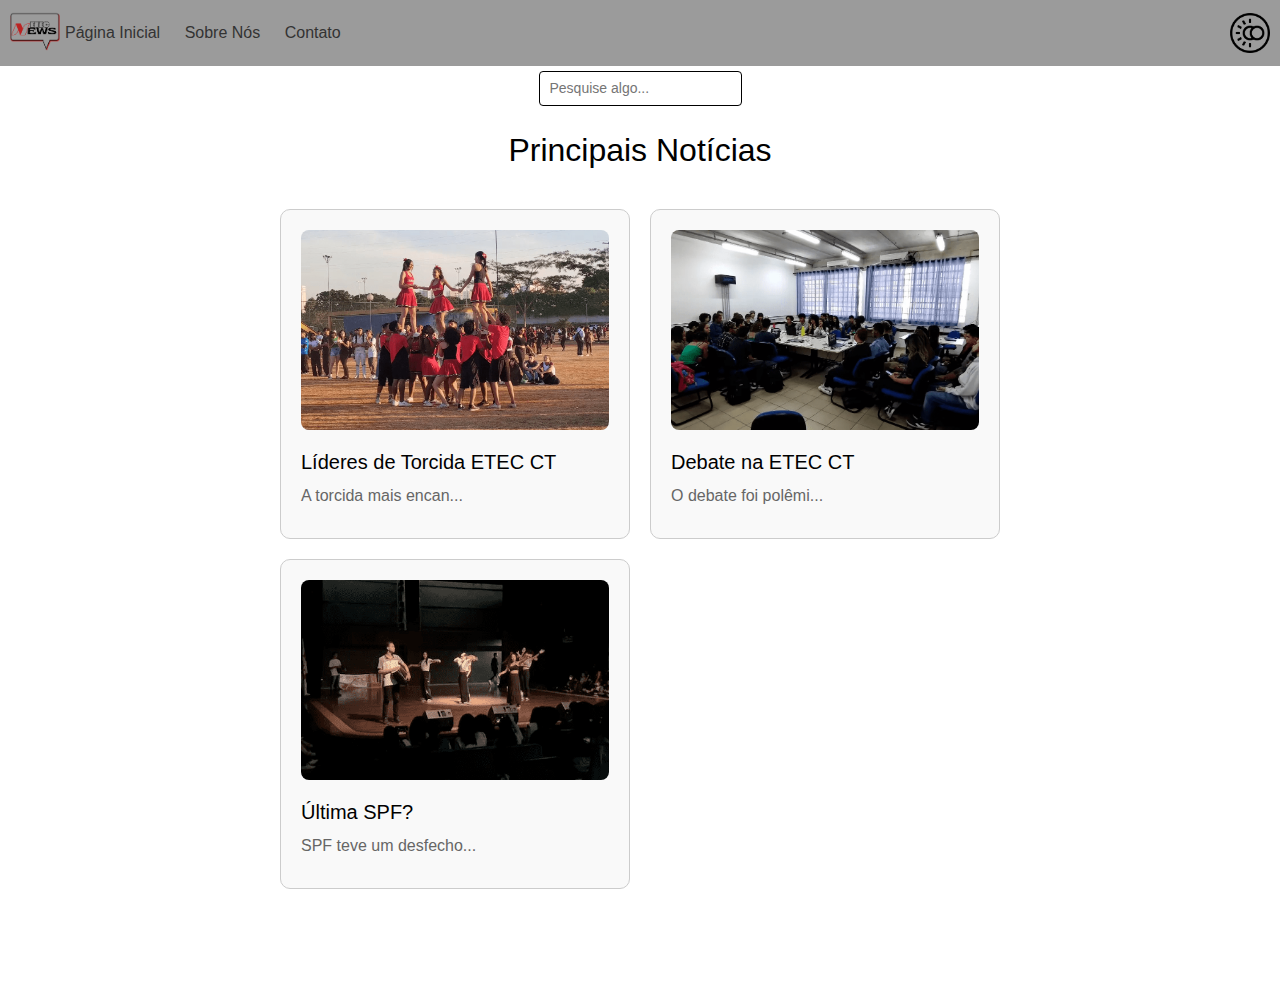
<file: index.html>
<!DOCTYPE html>
<html lang="pt-br">

<head>
  <meta charset="UTF-8">
  <meta http-equiv="X-UA-Compatible" content="IE=edge">
  <meta name="viewport" content="width=device-width, initial-scale=1.0">
  <link rel="icon" href="./assets/img/logop.png" alt="Logo da pagina" type="image/png">
  <link rel="stylesheet" href="./assets/css/style.css">
  <title>Notícias Etec</title>
</head>

<body>
  <nav class="cabecalho">
    <div class="nav">
      <a class="navbar-brand">
        <img src="./assets/img/logop.png" class="d-inline-block align-top logo" alt="Logo">
      </a>
      <ul>
        <li><a href="#">Página Inicial</a></li>
        <li><a href="sobre.html">Sobre Nós</a></li>
        <li><a href="contato.html">Contato</a></li>
      </ul>
    </div>
    <div>
      <img class="icon" alt="Modo Noturno" src="./assets/img/icones/dark-mode.png" id="modoEscuroToggle" />
    </div>
  </nav>

  <header>
    <div>
      <input accesskey="B" type="text" class="search" name="search" placeholder="Pesquise algo...">
      <span class="search-icon"><i class="fas fa-search"></i></span>
    </div>
  </header>



  <main class="conteudo">
    <h1>Principais Notícias</h1>

    <section class="noticias-grid">
      <article class="noticia" id="noticia1">
        <img src="./assets/img/cheers.png" class="img2" alt="Teen Leaders da ETEC CT">
        <h2>Líderes de Torcida ETEC CT</h2>
        <p>A torcida mais encan...</p>
      </article>

      <article class="noticia" id="noticia2">
        <img src="./assets/img/debate.png" class="img2" alt="Debate do Grêmio estudantil">
        <h2>Debate na ETEC CT</h2>
        <p>O debate foi polêmi... </p>
      </article>

      <article class="noticia" id="noticia3">
        <img src="./assets/img/spf.png" class="img2" alt="Semana Paulo Freire">
        <h2>Última SPF?</h2>
        <p>SPF teve um desfecho...</p>
      </article>

    </section>
  </main>

  <footer id="footer">
    <p>@2023&nbsp;NoticiasETEC,&nbsp;criado por&nbsp;<b><a href="https://github.com/Robdsjr007" target="_blank">Rob</a>,&nbsp;<a href="https://github.com/daniel-uik" target="_blank">Daniel</a></b>&nbsp;e
      equipe.</p>
  </footer>

  <noscript>
    <p>tem que ter isso pra ser 100% também KKKKKK</p>
  </noscript>

  <script src="./assets/js/index.js"></script>
  <script src="./assets/js/script.js"></script>
</body>

</html>
</file>
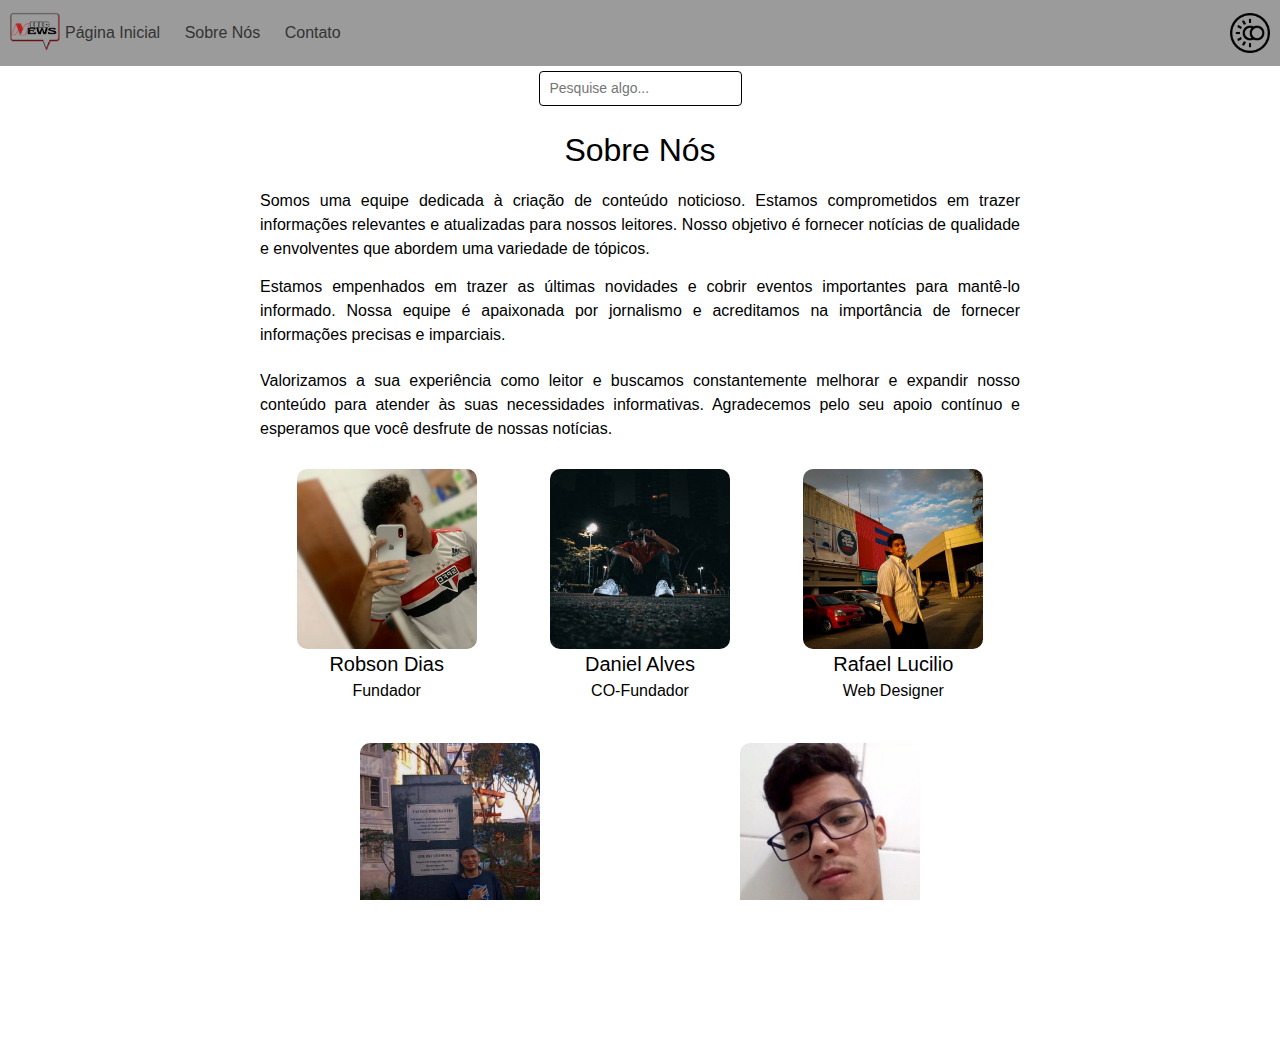
<file: sobre.html>
<!DOCTYPE html>
<html lang="pt-br">

<head>
  <meta charset="UTF-8">
  <meta http-equiv="X-UA-Compatible" content="IE=edge">
  <meta name="viewport" content="width=device-width, initial-scale=1.0">
  <title>Notícias ETEC | Sobre Nós</title>
  <link rel="stylesheet" href="./assets/css/style.css">
  <link rel="icon" href="./assets/img/logop.png" alt="Logo da pagina" type="image/png">
</head>

<body>

  <nav class="cabecalho">
    <div class="nav">
      <a class="navbar-brand">
        <img src="./assets/img/logop.png" class="d-inline-block align-top logo" alt="Logo">
      </a>
      <ul>
        <li><a href="index.html">Página Inicial</a></li>
        <li><a href="#">Sobre Nós</a></li>
        <li><a href="contato.html">Contato</a></li>
      </ul>
    </div>
    <div>
      <img class="icon" alt="Modo Noturno" src="./assets/img/icones/dark-mode.png" id="modoEscuroToggle" />
    </div>
  </nav>

  <header>
    <div>
      <input accesskey="B" type="text" class="search" name="search" placeholder="Pesquise algo...">
      <span class="search-icon"><i class="fas fa-search"></i></span>
    </div>
  </header>

  <main class="conteudo">
    <h1>Sobre Nós</h1>
    <div class="team-description">
      <p>Somos uma equipe dedicada à criação de conteúdo noticioso. Estamos comprometidos em trazer
        informações
        relevantes e atualizadas para nossos leitores. Nosso objetivo é fornecer notícias de qualidade e
        envolventes
        que abordem uma variedade de tópicos.</p>
      <p class="py-1">Estamos empenhados em trazer as últimas novidades e
        cobrir eventos importantes para mantê-lo informado. Nossa equipe é apaixonada por jornalismo e
        acreditamos
        na importância de fornecer informações precisas e imparciais.
      <p class="py-2">Valorizamos a sua experiência como leitor e
        buscamos constantemente melhorar e expandir nosso conteúdo para atender às suas necessidades
        informativas.
        Agradecemos pelo seu apoio contínuo e esperamos que você desfrute de nossas notícias.
    </div>
    <div class="team-container">
      <div class="team-member">
        <img src="./assets/img/robson.png" alt="Membro 1">
        <p class="nome">Robson Dias</p>
        <p>Fundador</p>
      </div>
      <div class="team-member">
        <img src="./assets/img/daniel.png" alt="Membro 2">
        <p class="nome">Daniel Alves</p>
        <p>CO-Fundador</p>
      </div>
      <div class="team-member">
        <img src="./assets/img/rafael.jpeg" alt="Membro 3">
        <p class="nome">Rafael Lucilio</p>
        <p>Web Designer</p>
      </div>
      <div class="team-member">
        <img src="./assets/img/ryan.jpeg" alt="Membro 4">
        <p class="nome">Ryan Felix</p>
        <p>Escritor de Notícias</p>
      </div>
      <div class="team-member">
        <img src="./assets/img/paulo.png" alt="Membro 5">
        <p class="nome">Paulo H.</p>
        <p>Designer</p>
      </div>
    </div>
  </main>

  <footer id="footer">
    <p>@2023&nbsp;NoticiasETEC,&nbsp;criado por&nbsp;<b><a href="https://github.com/Robdsjr007" target="_blank">Rob</a>,&nbsp;<a href="https://github.com/daniel-uik" target="_blank">Daniel</a></b>&nbsp;e
      equipe.</p>
  </footer>

  <noscript>
    <p>tem que ter isso pra ser 100% também KKKKKK</p>
  </noscript>

  <script src="./assets/js/index.js"></script>
</body>

</html>
</file>
<file: assets/css/style.css>
@import url(https://cdn.jsdelivr.net/npm/bootstrap@5.0.2/dist/css/bootstrap.min.css);


html,
body {
  overflow-x: hidden;
  height: 100vh;
  margin: 0;
  padding: 0;
}

body {
  text-align: left;
  font-family: Arial, sans-serif;
  margin: 0;
  padding: 0;
  position: relative;
}

/*Modo Escuro*/
.modo-escuro {
  background-color: #333 !important;
  color: #fff;
}

.modo-escuro2 {
  background-color: #202020;
  color: #fff;
}

.modo-claro {
  color: #fff;
}

#modoEscuro {
  background-color: #fff;
  color: #333;
  padding: 10px 20px;
  border: none;
  border-radius: 4px;
  font-size: 16px;
  cursor: pointer;
}

#modoEscuro:hover {
  background-color: #333;
  color: #fff;
}

/*Classes*/

.icon {
  color: #000;
  border: none;
  border-radius: 4px;
  font-size: 16px;
  cursor: pointer;
  width: 40px;
}

.nav {
  position: relative;
  display: flex;
  flex-wrap: wrap;
  align-items: center;
}


/*cabeçalho*/

.search-icon {
  position: relative;
  left: -25px;
}


.cabecalho {
  position: relative;
  display: flex;
  flex-wrap: wrap;
  align-items: center;
  justify-content: space-between;
  padding-top: 0.5rem;
  padding-bottom: 0.5rem;
  background-color: #9b9b9b;
}

header {
  display: flex;
  justify-content: center;
  align-items: center;
  padding: 5px;
  flex-direction: row-reverse;
}


header div button {
  border: 1px solid black;
  border-radius: 30px 0 0 30px;
  text-align: center;
  padding-top: 0;
  padding-bottom: 4px;
  padding-top: 4px;
  padding-inline: 5px;
  padding-left: 7px;
}

header div button:hover {
  background-color: #fff;
}


header div button img {
  width: 10px;
  height: 10px;
}

header div input[type="text"] {
  padding: 6px 10px;
  margin-left: 0;
  font-size: 14px;
  border: 1px solid black;
  border-radius: 4px;
}

nav {
  background-color: #fff;
  padding: 10px;
}

nav ul {
  list-style-type: none;
  margin: 0;
  padding: 0;
}

nav ul li {
  display: inline-block;
  margin-right: 10px;
}

nav ul li a {
  text-decoration: none;
  color: #333;
  padding: 5px;
}

li a:hover {
  color: #9b3535 !important;
}

.logo {
  width: 50px;
  height: 50px;
}

button {
  background-color: #fff;
  color: #000000;
  padding: 10px 20px;
  border: none;
  border-radius: 4px;
  font-size: 16px;
  cursor: pointer;
}

button:hover {
  background-color: #333;
  color: #000000;
}

li a:hover {
  text-decoration: none;
  color: currentColor;
  padding: 5px;
}

button:focus button:hover {
  background-color: rgb(209, 209, 209);
}

a {
  color: #862727;
}

a:focus,
a:hover {
  border: 2px solid #862727;
  color: #000000;
}

/*textos*/

h1 {
  color: #000;
  font-size: 32px;
  margin: 20px 0 20px;
  text-align: center;
}

h2 {
  color: #333;
  font-size: 24px;
  margin: 10px 0;
}

p {
  color: #000;
  font-size: 16px;
  line-height: 1.5;
  margin-bottom: 10px;
}

.high {
  font-size: 28px;
  margin-bottom: 20px;
  text-align: center;
}

.fonte-clara{
  color: #fff;
}

/*conteudo*/

.conteudo {
  max-width: 800px;
  margin: 20px auto;
  padding: 0 20px;
}

.conteudo1 {
  display: flex;
  flex-direction: column;
  align-items: center;
}

.img {
  max-width: 200px;
  max-height: 300px;
  margin-bottom: 30px;
}

/* SECTION GRID 3 */

/* Estilos para o grid de notícias */
.noticias-grid {
  display: grid;
  grid-template-columns: repeat(auto-fill, minmax(300px, 1fr));
  gap: 20px;
  padding: 20px;
}

.noticia {
  border: 1px solid #ccc;
  padding: 20px;
  border-radius: 10px;
  background-color: #f9f9f9;
  transition: transform 0.2s, box-shadow 0.2s;
}

.noticia:hover {
  transform: scale(1.05);
  box-shadow: 0px 0px 10px rgba(0, 0, 0, 0.2);
}

.noticia img {
  width: 100%;
  height: 200px;
  max-height: 200px;
  object-fit: cover;
  border-radius: 8px;
  margin-bottom: 10px;
}

.noticia h2 {
  color: black;
  font-size: 1.25rem;
  margin-bottom: 10px;
}

.noticia p {
  font-size: 1rem;
  color: #666;
}


/*Sobre nós*/

.team-container {
  max-width: 1200px;
  width: 100%;
  padding: 0 20px;
  display: flex;
  justify-content: center;
  align-items: center;
  gap: 40px;
  flex-wrap: wrap;
}

.team-description {
  text-align: justify;
  max-width: 800px;
  margin-bottom: 20px;
}

.team-member {
  text-align: center;
  flex: 1;
}

.team-member img {
  width: 20vw;
  max-width: 180px;
  height: auto;
  border-radius: 10px;
  object-fit: cover;
}

.team-member p {
  font-size: 16px;
  margin: 0 0;
}

.nome {
  font-size: 20px !important;
}




/*Contato*/

.contact-form {
  max-width: 400px;
  margin: 0 auto;
}

.contact-form input,
.contact-form textarea {
  width: 100%;
  padding: 10px;
  margin-bottom: 10px;
  border: 1px solid #ccc;
}

.contact-form button {
  background-color: #333;
  color: #fff;
  padding: 10px 20px;
  border: none;
  cursor: pointer;
  transition: 0.3s;
}

.contact-form button:hover {
  color: #fff;
  background-color: #862727;
}


/*Footer*/

footer {
  bottom: 0;
  width: 100vw;
  display: flex;
  background-color: #9b9b9b;
  padding: 20px;
  text-align: center;
  justify-content: center;
  align-items: center;
  color: #4b4a4a;
  height: 60px;
}

.con {
  position: fixed;
}

#footer a:hover {
  color: #9b3535;
}
</file>
